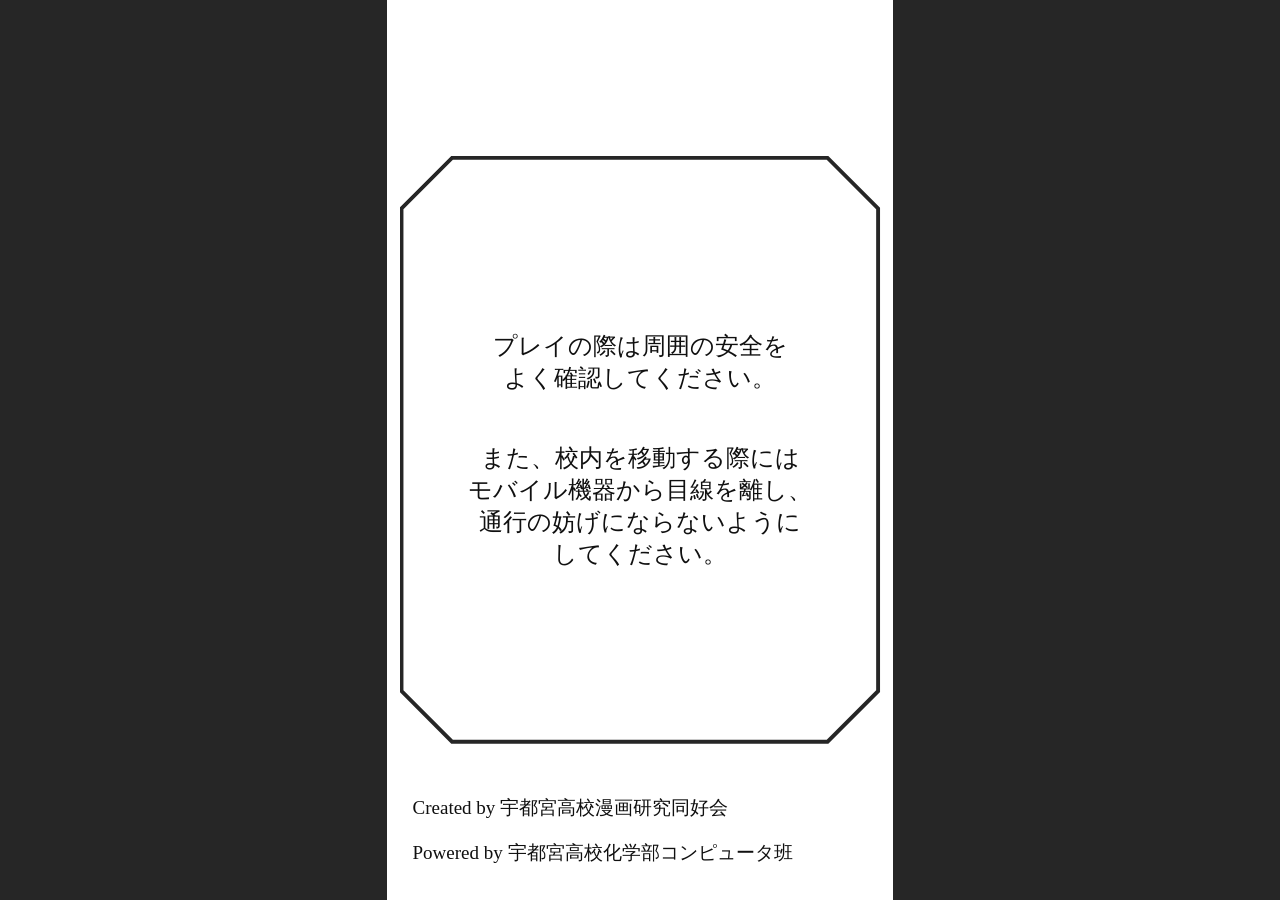
<file: index.html>
<!doctype html>
<html lang="ja">
    <head prefix="og: https://ogp.me/ns#">
        <meta charset="UTF-8" />
		<meta name="viewport" content="width=device-width, initial-scale=1.0 user-scalable=no">
		<meta name="theme-color" content="#262626">
		<meta name="description" content="テストページ"/>
		<meta name="author" content="宇高漫研・化学部コンピューター班" />
        <link rel="stylesheet" href="css/index.css" data-original-href="css/index.css">
        <title>宇高探偵録</title>
		<style>
			html, body {
				margin: 0;
				padding: 0;
				height: 100%;
				display: flex;
				flex-direction: column; 
				background-color: #262626;
				color: #101010; /*フォントの色設定*/
			}
			body {
				position: relative;
			}
			#body_contents, #body_contents_outdated{
				position: absolute;
				top: 0%;
				left: 0%;
				height: 100%;
				width: 100%;
				background-color: #262626;
			}
			.body_contents_front{
				z-index: 2147483647;
			}
			.body_contents_back{
				z-index: -2147483648;
			}
			.base { /* <!-- 画面比は9:16固定で幅の狭い方に合わせる--> */
				position: relative;
				aspect-ratio: 9 / 16;
				width: min(100lvw, calc(100vh * 9 / 16));
				height: auto;
				background-color: white;
				margin: 0 auto;
				z-index: 1;
				justify-content: space-between;
				container-type: inline-size;
				overflow: hidden;
			}
			.base.close{
				display: none;
			}
			.base.open{
				display: block;
			}
			.ERRwithIMGorSVG {
				background-repeat: repeat;
			}
			.testabcd{
				background-color: #F00;
			}
		</style>
    </head>
    <body>
		<div id="body_contents_outdated" class="body_contents_back"></div>
		<div id="body_contents" class="body_contents_front">
			<div id="baseee" class="base">
				<noscript><p>当サイトはJavaScriptにより動作しています。JavaScriptを有効にしてください。</p></noscript>
				<div id="load_frame">
                <div id="ini_message" class="loadzikieru">
                    <p>プレイの際は周囲の安全を<br>よく確認してください。</p>
					<p>また、校内を移動する際には<br>モバイル機器から目線を離し、<br>通行の妨げにならないように<br>してください。</p>
				</div>
				<div id="load_container">
				<div class="tarm loadzikieru">
					<p>ゲームを開始すると○○MBほどのモバイルデータを利用します。</p>
					<p>このサイトはJavaScriptを使用しています。</p>
					<p>このサイトはCookieを利用しませんが、localStorage, indexedDBを利用します。
						これらを受け入れた場合、万一タブを閉じたり再読み込みしてしまった場合にも直近のシーンまで戻れるようになります。
						localStorageとindexedDBはcookieと違い、サーバーへのデータの送信が起こらないお使いの端末内で完結するデータ保存の技術です。</p>
					<p>このサイトはゲームの途中でカメラを使用してQRコードの読み取りをします。
						もしカメラの無い端末でしたらお近くの漫研部員にお声掛けください。</p>
					<p>同意して始めると最初にカメラの利用権限リクエストが行われるのでカメラを許可してください。
						既に許可している場合にはこの操作は不必要です。
						拒否していて、それを許可したい場合はブラウザの設定から変更してください。
					</p>
					<p>QRコードは株式会社デンソーウェーブの商標登録です。</p>
				</div>
				<button class="loadzikieru" id="indexedDB_accept">最後まで読んでください</button>
				<div id="loadprogress">
					<h3 id="forusertonoticeloading"></h3>
					<p>進捗</p>
					<svg width="100%" height="5cqw" viewBox="0 0 301 21" preserveAspectRatio="none">
					<rect x="0" y="0" width="301" height="21" fill="#ddd" stroke-width="1" stroke="black"/>
					<rect id="progress-bar" x="0.5" y="0.5" width="0" height="20" fill="green"/>
					</svg>
					<p id="loadprogress_discription"></p>
				</div>
				</div>
				</div>
				<div id="creator_div">
					<p>Created by 宇都宮高校漫画研究同好会</p>
					<p >Powered by 宇都宮高校化学部コンピュータ班</p>
				</div>
			</div>
		</div>
		<script>
			console.log("script起動");

		</script>
		<!--<script src="js/functions.js?202605102338"></script>-->
		<script type="module" src="js/engine.js"></script>
		<!--?202605102338-->
    </body>
</html>
</file>
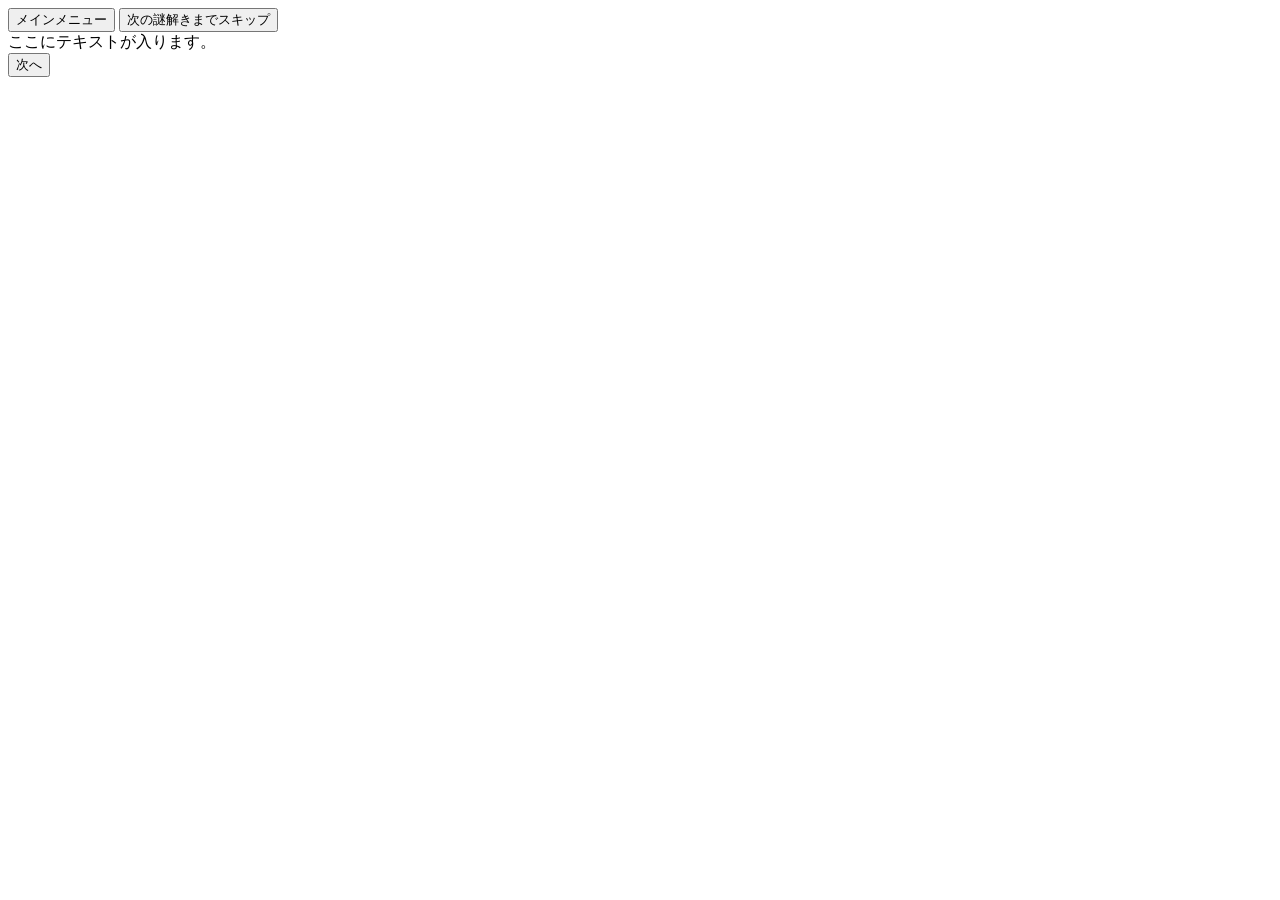
<file: 旧データバックアップ/mode_story.html>
<!DOCTYPE html>
<html>
    <!-- スペースの数はそちらに合わせます。 -->
    <head>
        <meta charset="utf-8">
        <meta name="viewport" content="width=device-width, initial-scale=1">
        <link rel="stylesheet" href="../css/style.css">
        <title>utktanteiroku_sample</title>
    </head>
    <body>
        <div id="base">
            <div id="background"></div>

            <button id="mainmenu" class="systembutton">
                メインメニュー
            </button>
            <button id="skipbutton" class="systembutton">
                次の謎解きまでスキップ
                <!--　この機能は必要無くなるかもしれませんが、ストーリーを追わずに謎解きのみをプレイする方用の機能です。可能でしたら、確認画面が欲しい -->
            </button>
            
            <div id="textframe" class="maintext"><!--テキストの後ろに配置されるゲーム上のテキストの見かけの枠-->
                <div id="textbox" class="maintext">
                    <span id="p_textbox">ここにテキストが入ります。</span>
                </div><!--実際にテキストを表示させるdiv-->
				<!--勝手に追加したボタン-->
				<button class="maintext" id="proceed_sc">次へ</button>
            </div>
        </div>
        
    </body>
</html>
</file>
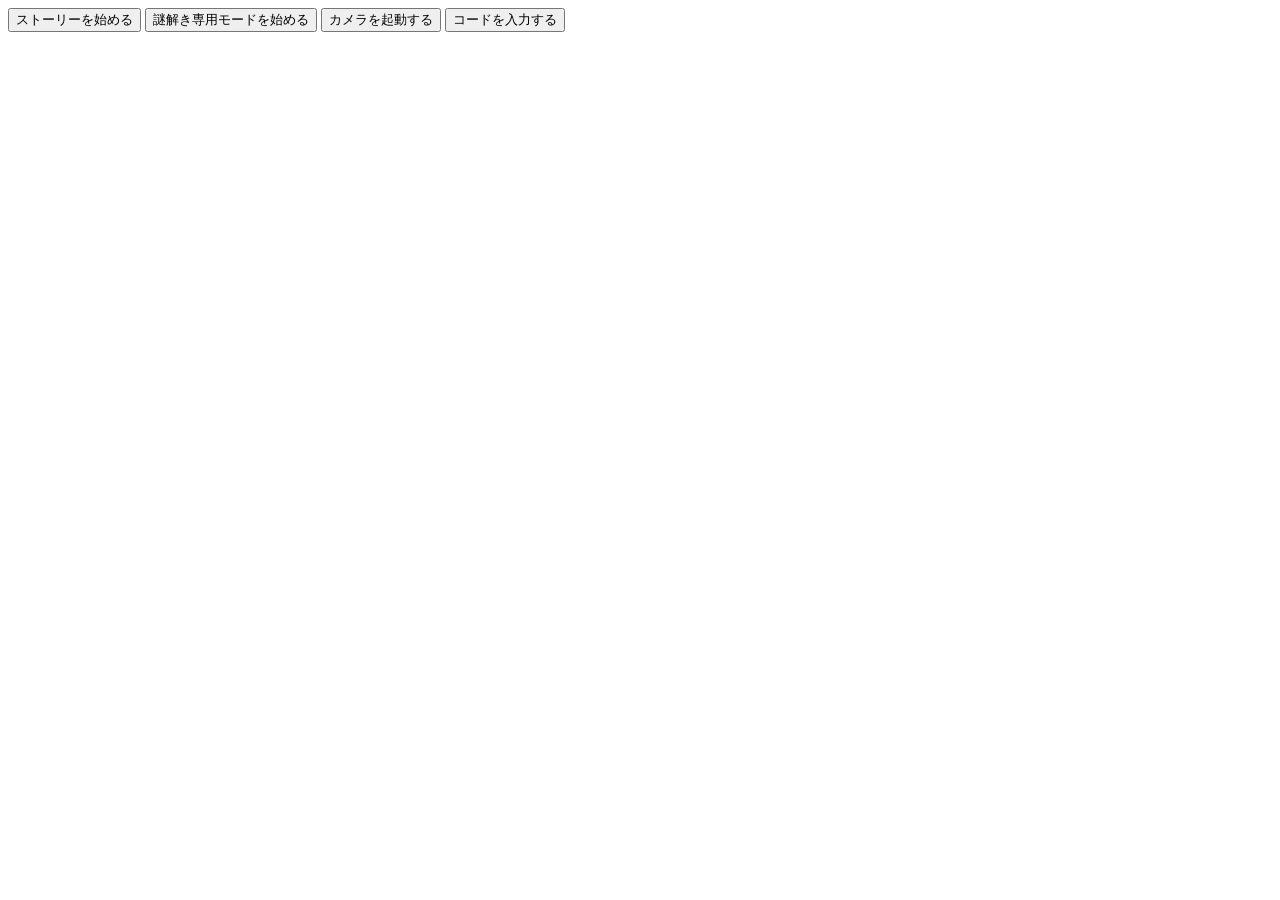
<file: 旧データバックアップ/title.html>
<!DOCTYPE html>
<html>
    <!-- スペースの数はそちらに合わせます。 -->
    <head>
        <meta charset="utf-8">
        <meta name="viewport" content="width=device-width, initial-scale=1">
        <link rel="stylesheet" href="../css/style.css">
        <title>utktanteiroku_sample_title</title>
    </head>
    <body>
        <div id="base">
            <div id="background"></div> 
            <div id="mainlogotype"> <!-- タイトル画面のタイトルロゴを配置するためのdiv。背景と同様に、画像を使用する予定です。 -->
            </div>              
            <div id="buttonblock"><!-- ボタンの整列用-->
                <button id="storybutton" class="titlebutton">
                    ストーリーを始める
                </button>
                <button id="solvingbutton" class="titlebutton">
                    謎解き専用モードを始める
                </button>
                <button id="camerabutton" class="titlebutton">
                    カメラを起動する
                </button>
                <button id="codebutton" class="titlebutton">
                    コードを入力する
                </button>
            </div>
        </div>
        
    </body>
</html>
</file>
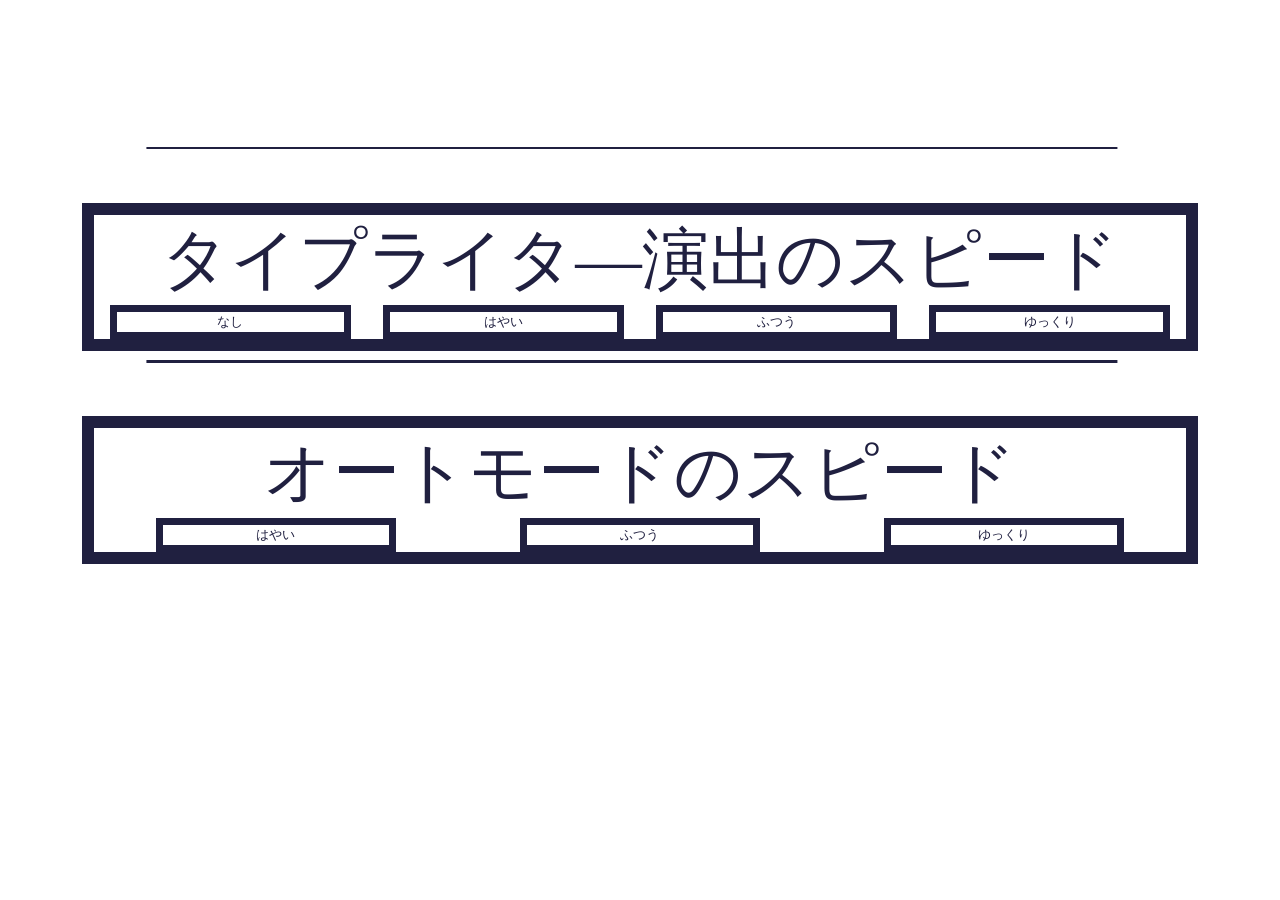
<file: HTML/general/settings.html>
<!DOCTYPE html>
<html>
    <head>
        <meta charset="utf-8">
        <meta name="viewport" content="width=device-width, initial-scale=1">
        <link rel="stylesheet" href="../../css/style.css">
        <link rel="stylesheet" href="../../css/settings.css">
        <title>utktanteiroku_sample</title>
    </head>

    <body>
        <div class="base" id="set_base">
            <div id="set_contentdiv" >
                <!--class="top"のdisplayがnoneになっていて、
                素の状態では表示されませんので表示させる場合にはdisplayを変更してください-->
               <div class="set_segment">
                    <div class="setting_item">
                        タイプライタ―演出のスピード
                     </div>
                    <div class="set_button_box">
                        <button class="typewriter" id="typewriter-immediately">
                            なし
                        </button>
                        <button class="typewriter" id="typewriter-fast">
                            はやい
                        </button>
                        <button class="typewriter" id="typewriter-normal">
                            ふつう
                        </button>
                        <button class="typewriter" id="typewriter-slow">
                            ゆっくり
                        </button>
                    </div>
                </div><!--これで一単位-->

                <div class="set_segment">
                    <div class="setting_item">
                        オートモードのスピード
                    </div>
                    <div class="set_button_box">
                        <button class="automode" id="automode-fast">
                            はやい
                        </button>
                        <button class="automode" id="automode-normal">
                            ふつう
                        </button>
                        <button class="automode" id="automode-slow">
                            ゆっくり
                        </button>
                    </div>
                </div><!--これで一単位-->
            </div>
            <button id="set_backbutton" class="backbutton back_content"></button><!--ゲーム画面に戻るボタン-->
        </div>
    </body>
</html>
</file>
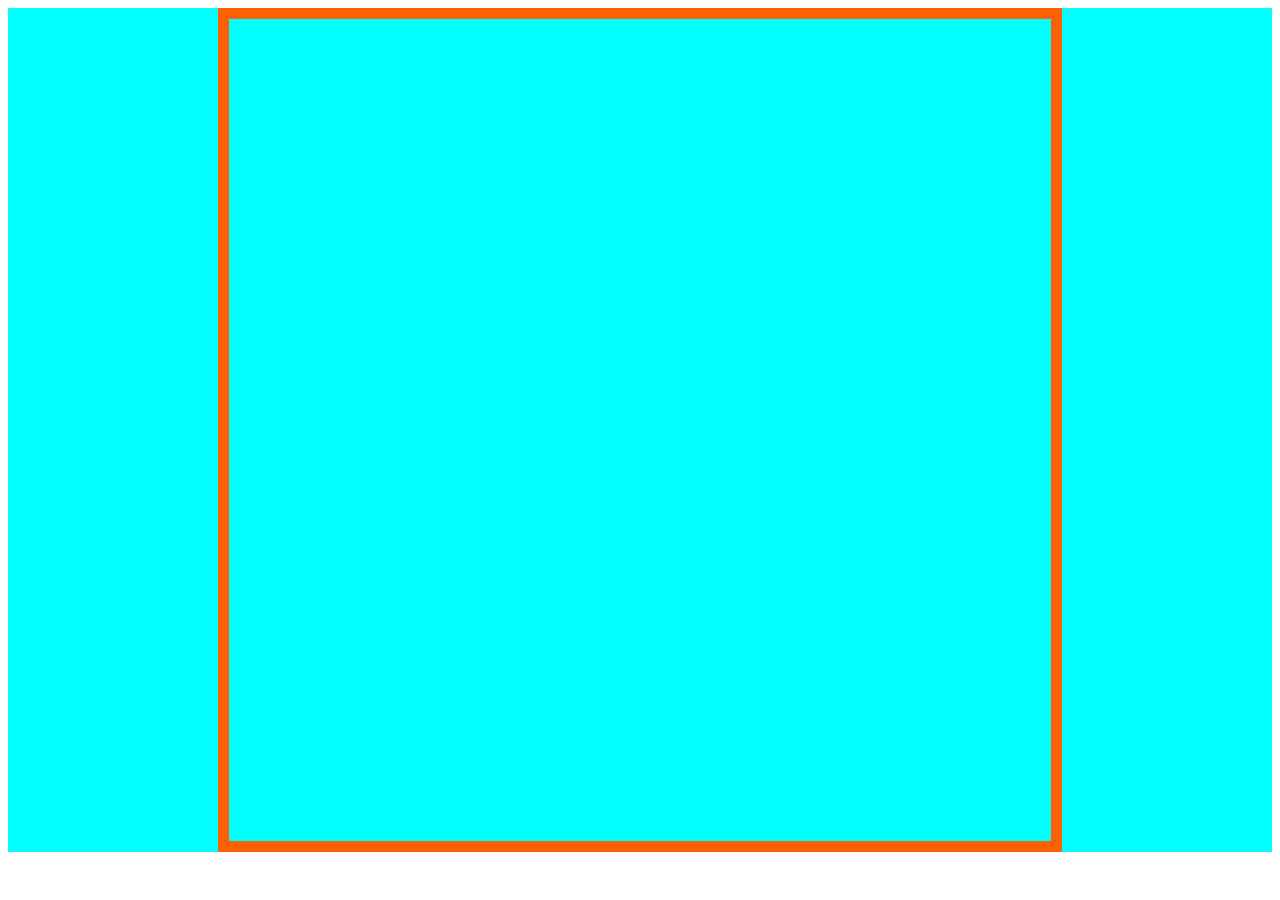
<file: HTML/maindisplay/camera.html>
<!DOCTYPE html>
<html>

    <head>
        <meta charset="utf-8">
        <meta name="viewport" content="width=device-width, initial-scale=1">
        <link rel="stylesheet" href="../../css/style.css">
        <link rel="stylesheet" href="../../css/maindisplay.css">
        <title>utktanteiroku_sample_title</title>
    </head>
    <body>
        <div class="base close" id="camera_base">   
            <div id="video_div"class="video_canvas" style="background-color: aqua;"> <!--ここに映像を流す-->
                <!--mapcloseなのは仕様-->
                <div class="camera_frame"></div>
            </div>
            <button id="qr_backbutton" class="map_close title_back">戻る</button><!--タイトルに戻るボタン mapcloseなのは仕様-->
        </div>
    </body>
</html>
</file>
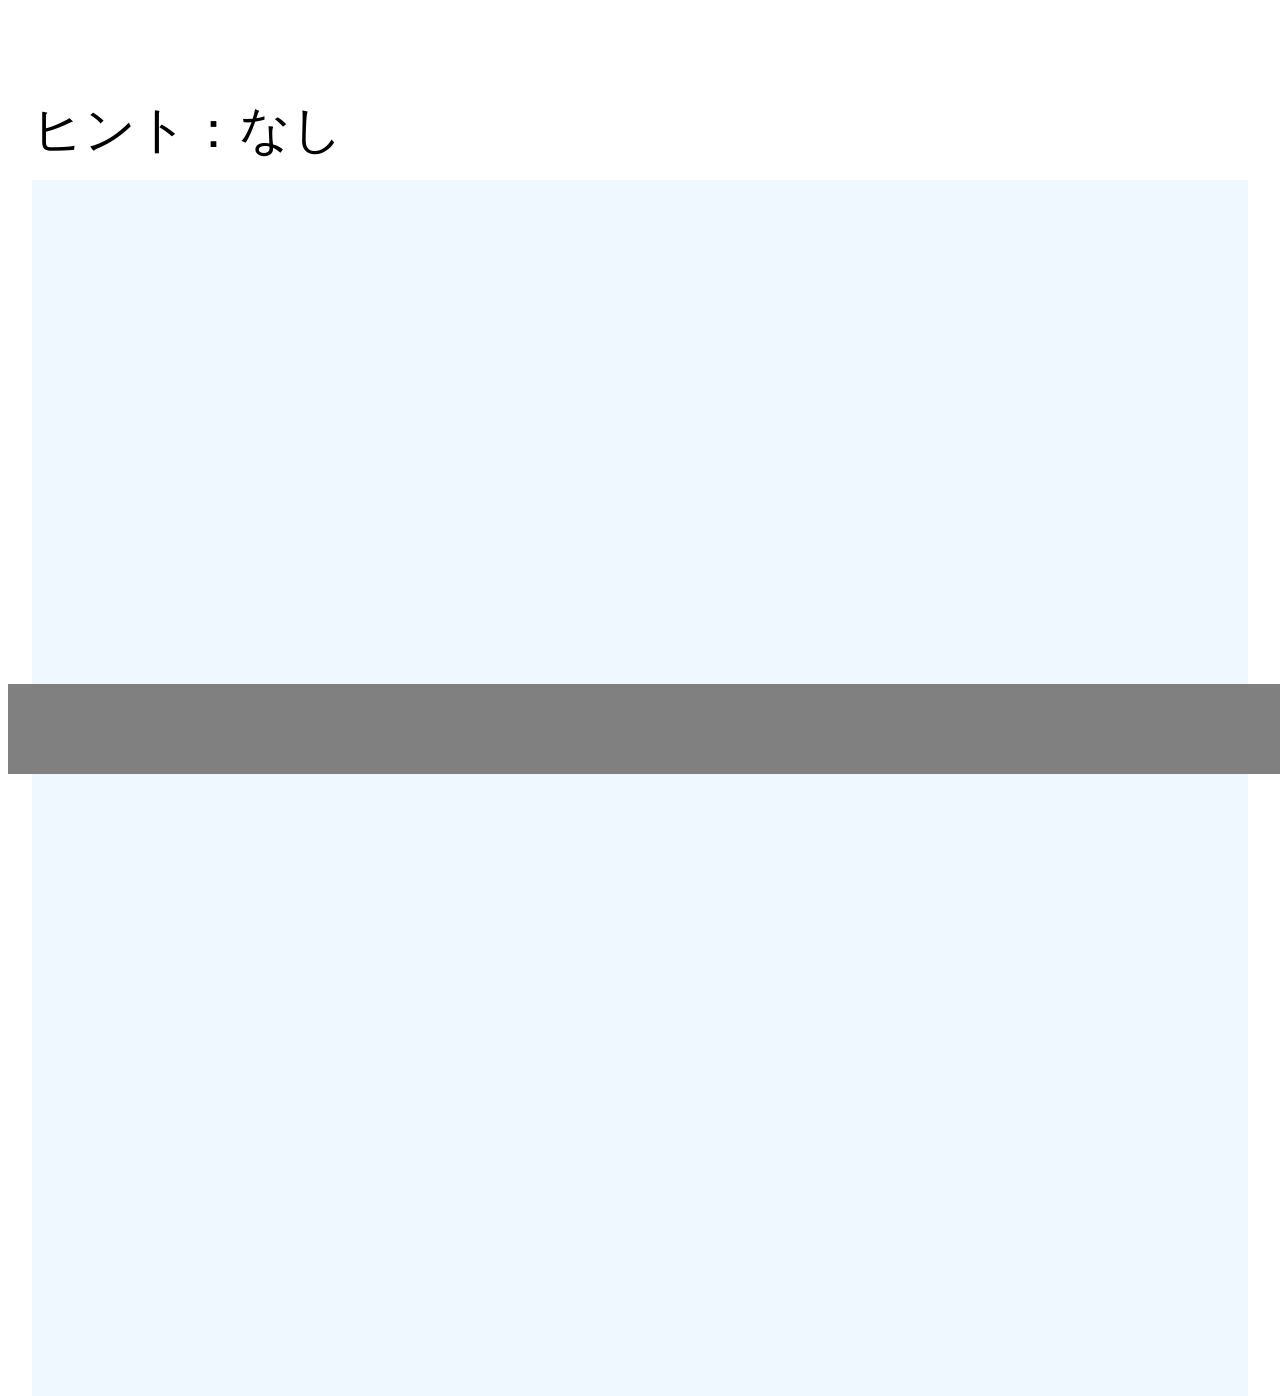
<file: HTML/maindisplay/nazo.html>
<!DOCTYPE html>
<html>

    <head>
        <meta charset="utf-8">
        <meta name="viewport" content="width=device-width, initial-scale=1">
        <link rel="stylesheet" href="../../css/style.css">
        <link rel="stylesheet" href="../../css/maindisplay.css">
        <title>utktanteiroku_sample_title</title>
    </head>
    <body>
        <div class="base" id="nazo_base">  
            <div id="nazo_hint">ヒント：なし</div>
            <div id="nazo_content"></div>
            <div class="nazo_button_box">
                <button id="nazo_qr" class="nazo_hidden">カメラを開く</button>
                <button id="nazo_answer" class="nazo_hidden">答えを入力する</button>
                <button id="nazo_giveup" class="nazo_hidden">ギブアップ</button>
            </div>  
        </div>
    </body>
</html>
</file>
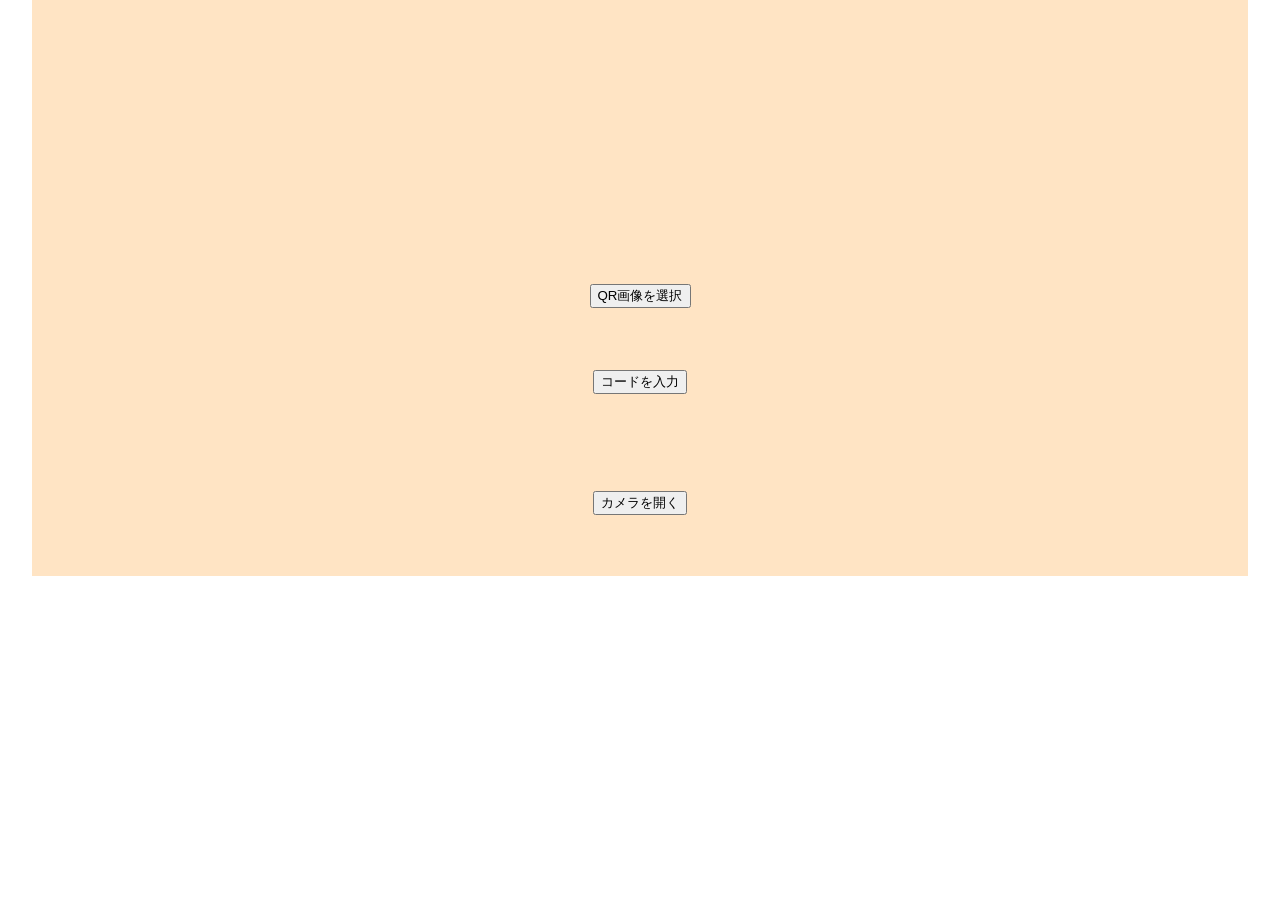
<file: HTML/maindisplay/route.html>
<!DOCTYPE html>
<html>

    <head>
        <meta charset="utf-8">
        <meta name="viewport" content="width=device-width, initial-scale=1">
        <link rel="stylesheet" href="../../css/style.css">
        <link rel="stylesheet" href="../../css/maindisplay.css">
        <title>utktanteiroku_sample_title</title>
    </head>
    <body>
        <div class="base" id="route_base">  
            <div id="route_content">
                <button id="route_code" style="position: absolute; bottom: 15%;">コードを入力</button>
                <input id="route_qr_file" type="file" accept="image/*" style="display: none;">
                <button id="route_qr_file_button" style="position: absolute; bottom: 22%;">QR画像を選択</button>
                <button id="route_qr">カメラを開く</button>
            </div>    
        </div>
    </body>
</html>
</file>
<file: css/index.css>
@keyframes fade_open{
    0%{
        opacity: 0;
    }
    100%{
        opacity: 1;
    }
}
@keyframes fade_hide{
    0%{
        opacity: 1;
    }
    100%{
        opacity: 0;
    }
}
.fade_hide{
    animation :fade_hide 2s ease forwards;;
}

.fade_open{
    animation :fade_open 2s ease forwards;;
}

#load_container.fade_open{
    animation :fade_open 0.5s ease forwards;;
}

#baseee{
    padding: 1.2%;
    display: flex;
    flex-direction: column;
    box-sizing: border-box;
    background-size: cover;
    background-position: center;
}

#load_frame{
    top:50%;
    left:50%;
    transform: translate(-50%,-50%);
    position: absolute;
    width: 95%;
    height:68%;
    background-size: 100% 100%;
    box-sizing: border-box;
    background-image: url("data:image/svg+xml,%3C%3Fxml version='1.0' encoding='UTF-8' standalone='no'%3F%3E%3C!DOCTYPE svg PUBLIC '-//W3C//DTD SVG 1.1//EN' 'http://www.w3.org/Graphics/SVG/1.1/DTD/svg11.dtd'%3E%3Csvg width='100%25' height='100%25' viewBox='0 0 736 900' version='1.1' xmlns='http://www.w3.org/2000/svg' xmlns:xlink='http://www.w3.org/1999/xlink' xml:space='preserve' xmlns:serif='http://www.serif.com/' style='fill-rule:evenodd;clip-rule:evenodd;stroke-linejoin:round;stroke-miterlimit:2;'%3E%3Cg transform='matrix(1.021246,0,0,1.208047,0,0)'%3E%3Cpath d='M642.474,0L720,65.538L720,678.933L642.474,744.471L77.526,744.471L0,678.933L-0,65.538L77.526,0L642.474,0ZM640.04,4.967L79.96,4.967L5.875,67.596L5.875,676.876L79.96,739.504L640.04,739.504L714.125,676.876L714.125,67.596L640.04,4.967Z' style='fill:rgb(38,38,38);'/%3E%3C/g%3E%3C/svg%3E");
}

#ini_message{
    position: absolute;
    width: 100%;
    height:100%;
    box-sizing: border-box;
    display: none;
    flex-direction: column;
    justify-content: center;
    align-items: center;
    text-align:center;
    font-size: max(5cqw,11.5px);
}

#load_container{
    position: absolute;
    width: 100%;
    height:100%;
    padding: 2%;
    padding-top: 10%;
    box-sizing: border-box;
    display: flex;
    flex-direction: column;
    align-items: center;
}

.tarm{
    font-size: max(4.5cqw,11.5px);
    width: 82%;
    height: 82%;
    overflow-y: auto;
    overflow-x: hidden;
    box-sizing: border-box;
}

#indexedDB_accept{
    margin-top: 4%;
    width: 60%;
    height: 7%;
    font-size: 4.5cqw;
    background-image: url("data:image/svg+xml,%3Csvg width='100%25' height='100%25' viewBox='0 0 515 100' version='1.1' xmlns='http://www.w3.org/2000/svg'%3E%3Cdefs%3E%3Cpattern id='dot-pattern' width='12' height='12' patternUnits='userSpaceOnUse'%3E%3Ccircle cx='5.442' cy='8.68' r='0.6' fill='%23404040'/%3E%3C/pattern%3E%3C/defs%3E%3Crect width='515' height='100' fill='%23fff'/%3E%3Crect width='515' height='100' fill='url(%23dot-pattern)'/%3E%3C/svg%3E");
}

#loadprogress{
    display: none;
    width: 100%;
    padding: 5%;
    box-sizing: border-box;
}

#loadprogress > p{
    overflow-wrap: anywhere;
}

#loadprogress_discription{
    font-size: 12px;
}

#creator_div{
    position: absolute;
    bottom: 0;
    margin-top: auto;
    margin-bottom: 3%;
    margin-left: 2%;
}

#creator_div > p{
    -webkit-text-stroke: 1cqw #fff;
    paint-order: stroke fill;
    font-size: 4cqw;
}
</file>
<file: css/style.css>
@font-face{
        font-family: "Koguchi";
        src: url("font/851Gkktt_005.ttf") format("truetype");/*変更済み*/
    }

    @font-face{
        font-family: "Kaiso";
        src: url("font/Kaisotai-Next-UP-B.otf") format("opentype");/*変更済み*/
    }

    .top{
        width: 100%;
        height: 100%;
        /*20260728午前 Lineのものに調整*/
        position:absolute;
        top: 0;
        left: 0;
		z-index: 80;

        display: none;
    }
	.top.is_open{
		display: block;/*変更済み*/
	}
    .top.map{
        overflow: hidden;
        touch-action: none;
        backdrop-filter: blur(10px);
        -webkit-backdrop-filter: blur(10px); /* Safari対策 */
        background-color: rgba(255, 255, 255, 0.5);
    }
    #map_svg {
        width: 100%;
        height: 100%;
        transform-origin: center; /* または 50% 50% に変更 */
        cursor: grab;
    }

    
/*戻るボタン*/
    
    .backbutton {
        position: absolute;
        top: 5%;
        right: 10%;
        aspect-ratio: 1 / 1;
        width: 12%;
        border: none;
        background-color: transparent;
    }

    .backbutton:active {
        filter:brightness(80%);
    }


    .back_content{
        background-image: var(--back_content-url); /*url(../material/button/back_button.svg);*/
    }

    .display_close{
        background-image: var(--display_close-url);/*url(../material/button/close_button_square.svg);*/
    }

    .map_close{
        background-image: var(--map_close-url);/*url(../material/button/close_button_round.svg);*/
    }

/*カメラ機能*/

    .camera_block{
        position: absolute;
        left: 10%;
        top: 50%;
        transform: translate(0, -60%);
        width: 80%;
        aspect-ratio: 1;
        background-color: gray;

    }
</file>
<file: css/settings.css>
#set_contentdiv{
    position: relative;
    box-sizing: border-box;
    width: 100%;
    height: 100%;

    display: flex;
    flex-direction: column;
    align-items: center;
    justify-content: center;

    padding: 5%;
}

#set_base{
    box-sizing: border-box;
    padding: 2%;
    padding-top: 8%;
    padding-bottom: 3%;
    background-size: cover;
    background-position: center;
    background-image: var(--setbg-url);/*url("../material/back_image/general_display.jpg");*/
}


.set_button_box button.button_selected{
    background-color: #ff6000;
    color: white;
}

.set_button_box{
    width: 100%;
    height: 50%;
    background-color: white;

    display: flex;
    justify-content: space-around;
    align-items: center;
}

.set_button_box button{
    height: 70%;
    width: 22%;
    border: #202040 0.6cqw solid;
    background-color: white;
    color: #202040;
}

.set_segment{
    background-color: white;
    width: 100%;
    height: 15%;
    margin: 3% 0;
    border: #202040 1cqw solid;
}

.set_segment::after {
    content: "";
    position: absolute;
    background-color: #202040;
    width: 80%;
    height: 0.5%;
    transform: translate(5.4%, -15cqw);
}

.setting_item{
    width: 100%;
    height: 50%;

    display: flex;
    align-items: center;
    justify-content: center;
    color: #202040;
    font-size: 5.2cqw;
}
</file>
<file: css/maindisplay.css>
/*メインプレイ画面*/

    #characanvas{
        position: absolute;
        bottom: 35.15625%;
        width: 100%;/*20260728午前 Lineのものに調整*/
        height: 55%;/*20260728午前 Lineのものに調整*/
        z-index: 30;
    }

    #back_item_canvas{
        position: absolute;
        bottom: 35.15625%;
        width: 100%;
        height: 55%;
        z-index: 10;
    }

    #front_item_canvas{
        position: absolute;
        bottom: 35.15625%;
        width: 100%;
        height: 55%;
        z-index: 50;
    }

    div#between_frame_and_menu.top{
        z-index: 30;
    }

    #kari{
        position: absolute;
        bottom: 0;
        left: 0;
        width: 100%;
    }

    .disp-text-inactive-chara{
        filter: brightness(var(--disp-text-inactive-brightness, 55%));
        transition: filter var(--disp-text-chara-filter-duration, 300ms) ease;
    }
    .img-transform{
        transform:
            perspective(var(--perspective, 1000px))
            translate(
                var(--translate-x, 0px),
                var(--translate-y, 0px)
            )
            rotateX(var(--rotate-x, 0deg))
            rotateY(var(--rotate-y, 0deg))
            rotate(var(--rotate, 0deg))
            scale(var(--scale-x, 1), var(--scale-y, 1));
        transform-origin: var(--transform-origin, center center);
        transition:
            left var(--duration, 0ms) var(--easing, ease),
            right var(--duration, 0ms) var(--easing, ease),
            top var(--duration, 0ms) var(--easing, ease),
            bottom var(--duration, 0ms) var(--easing, ease),
            width var(--duration, 0ms) var(--easing, ease),
            height var(--duration, 0ms) var(--easing, ease),
            transform var(--duration, 0ms) var(--easing, ease),
            opacity var(--duration, 0ms) var(--easing, ease),
            filter var(--duration, 0ms) var(--easing, ease);
    }

    .text-status{
        transform: scale(var(--text-scale-x, 1), var(--text-scale-y, 1));
        transform-origin: var(--text-transform-origin, center center);
        transition:
            color var(--text-duration, 0ms) var(--text-easing, ease),
            transform var(--text-duration, 0ms) var(--text-easing, ease),
            opacity var(--text-duration, 0ms) var(--text-easing, ease);
    }

    .text-status.text-shake{
        animation: status_text_shake var(--text-shake-duration, 500ms) var(--text-shake-easing, ease-in-out) var(--text-shake-count, 1);
    }

    @keyframes status_text_shake{
        0%, 100%{
            transform: translateX(0) scale(var(--text-scale-x, 1), var(--text-scale-y, 1));
        }
        25%{
            transform: translateX(var(--text-shake-minus, -4px)) scale(var(--text-scale-x, 1), var(--text-scale-y, 1));
        }
        50%{
            transform: translateX(var(--text-shake-amount, 4px)) scale(var(--text-scale-x, 1), var(--text-scale-y, 1));
        }
        75%{
            transform: translateX(var(--text-shake-half-minus, -2px)) scale(var(--text-scale-x, 1), var(--text-scale-y, 1));
        }
    }

    #textframe {
        display: flex;
        position: absolute;
        align-items: center;
        flex-direction: column; 
        bottom: 0;
        width: 100%;
        /*height: 35.15625%;*/
        aspect-ratio: 1.6;/*20260728午前 Lineのものに調整 -> engine.jsのテキスト巻き上げ処理も変更が必要か要検証*/
        z-index: 5;
        background-image: var(--textframe-url);/*url(../material/frame/text_frame.svg)*/
    }

    .char-wait {
        opacity: 0;
        transition: opacity var(--fadetime-ms) ease;
    }
    .char-wait.char-is-visible {
        opacity: 1;
    }

    .text_fade{/*20260728午前 Lineのものに調整*/
        animation:text_fade 0.5s ease-in forwards;
    }

    .textbox_hidden{
        animation:textbox_hidden 0.5s ease-in forwards;
    }
 
    .maintext.textbox_open{
        animation:text_hidden 0.5s ease-in forwards reverse;
    }

    .maintext.text_open{/*20260728午前 Lineのものに調整*/
        animation:text_fade 0.5s ease-in forwards reverse;
    }

    #anim_canvas{
    position: absolute;
    left: 0;
    top: 0;
    width: 100%;
    height: 100%;
    background-color: transparent;
    z-index: 2;
    }

    @keyframes textbox_hidden{/*20260728午前 Lineのものに調整*/

        20%{
            transform: translateY(0);
        }

        100%{
            transform: translateY(100%);
        }
    }

    @keyframes text_fade{/*20260728午前 Lineのものに調整*/

        0%{
            opacity: 1;
        }

        20%{
            opacity: 0;
        }

        100%{
            opacity: 0;
        }
    }

    .screen-effect-overlay{
        position: absolute;
        inset: 0;
        z-index: 1000;
        pointer-events: none;
        opacity: 0;
        transform: none;
        background-color: transparent;
    }

    #maindisplaybase.screen-effect-clipped{
        overflow: hidden;
    }

    #maindisplaybase.screen-effect-shake{
        animation: screen_effect_shake var(--screen-effect-duration, 500ms) var(--screen-effect-easing, ease-in-out) var(--screen-effect-count, 1);
    }

    #maindisplaybase.screen-effect-slide{
        animation: screen_effect_slide var(--screen-effect-duration, 500ms) var(--screen-effect-easing, ease) var(--screen-effect-count, 1);
    }

    @keyframes screen_effect_shake{
        0%, 100%{
            transform: translate(0, 0);
        }
        25%{
            transform: translate(var(--screen-effect-shake-x, 8px), var(--screen-effect-shake-y, 0px));
        }
        50%{
            transform: translate(var(--screen-effect-shake-minus-x, -8px), var(--screen-effect-shake-minus-y, 0px));
        }
        75%{
            transform: translate(var(--screen-effect-shake-x, 8px), var(--screen-effect-shake-y, 0px));
        }
    }

    @keyframes screen_effect_slide{
        0%, 100%{
            transform: translate(0, 0);
        }
        50%{
            transform: translate(var(--screen-effect-slide-x, 0px), var(--screen-effect-slide-y, 0px));
        }
    }
    #textbox{
        position: absolute;
        /*margin: 14%;*/
        top: 22%;/*20260728午前 Lineのものに調整 影響不明。要検証*/
        width: 85%;/*20260728午前 Lineのものに調整 影響不明 要検証*/
        height: 65%;
        z-index: 5;
        word-break: normal;
    }

    #namebox {
    position: absolute;
    width: 86%;
    height: 24%;
    z-index: 6;
    top: 0;
    display: flex;
    align-items: flex-start;
    justify-content: flex-end;
    flex-direction: column;
    left: 7%;
    }

    #name_frame{
        position: absolute;
        width: 50%;
        left: -2%;
        bottom: 19%;
    }

    #charaname{
        display: block;
        line-height: 1;

        text-align: center;
        font-family: Koguchi;
        transform: scaleY(1.75) skewX(-11deg);
        transform-origin: bottom center;

        font-size: max(14px,4.8cqw);

        color: white;
        font-feature-settings: "palt";
        letter-spacing : 1px;
        
        -webkit-text-stroke-width: 1.4px;
        -webkit-text-stroke-color: #202040;
        paint-order: stroke;
        }

    #charaname rt {
        position: relative;
        top: 0.5cqw;
    }


    #mainmenublock{
        position: absolute;
        top: 0%;
        right: 0%;
        /*aspect-ratio: 144 / 31;*/
        width: 93%;/*20260728午前 Lineのものに調整*/
        height: 10%;/*20260728午前 Lineのものに調整*/
        background-size: cover;/*20260728午前 Lineのものに調整*/
        background-image: var(--mainmenublock-url);/*url(../material/frame/menu_frame.svg)*/
        z-index: 40;
    }

    #menumemoblock{
        position: absolute;
        top: 20%;/*20260728午前 Lineのものに調整*/
        right: 4%;/*20260728午前 Lineのものに調整*/
        height: 60%;/*20260728午前 Lineのものに調整*/
        /*background-color: lightskyblue;*//*20260728午前 Lineのものに調整*/
        display: flex;
        justify-content: flex;
        gap: 5%;/*20260728午前 Lineのものに調整*/
        flex-direction: row-reverse;
        align-content: flex-start;
    }

    #skipautoblock{
        position: absolute;
        top: 66%;
        right: 4%;
        height: 19%;
        /*background-color: rgb(0, 173, 241);*//*20260728午前 Lineのものに調整*/
        display: flex;
        justify-content: flex;
        gap: 3%;
        flex-direction: row-reverse;
        align-content: flex-start;
    }


    #mainmenubutton{
        top: 0;
        right: 0;
        height: 100%;
        aspect-ratio: 1;
        float: right;
        background-image: var(--mainmenubutton-url);/*url(../material/button/play_menu.svg)*//*20260728午前 Lineのものに調整*/

        border: none;/*20260728午前 Lineのものに調整*/
        box-shadow: 0 0 8px #101010;/*20260728午前 Lineのものに調整*/
        
    }
    /*スキップボタン追加*/
    #auto_mode_button{
        top: 0;
        right: 0;
        height: 100%;
        aspect-ratio: 1;
        float: right;
        background-image: var(--auto_mode_button-url);

        border: none;
        box-shadow: 0 0 8px #101010;
    }


    #mainmenubutton:active{/*20260728午前 Lineのものに調整*/
        filter:brightness(80%)
    }

    
    #auto_mode_button:active{/*スキップボタンにもエフェクトを追加*/
        filter:brightness(80%)
    }

    #backlogbutton{
        height: 100%;
        aspect-ratio: 5/2;
        float: right;
    }

    .playbutton{
        top: 100%;
        right: 4%;
        height: 100%;
        aspect-ratio: 7 / 2 ;
    }
    /*
    #nextbutton{
        position:absolute;
        top: 75%;
        right: 10%;
        z-index: 7;
    }
    */
    #nextbutton{
        width: 100%;
        height: 100%;
        background: none;
        border: none;
        padding: 0;
        font: inherit;
        cursor: pointer;
        outline: none; 
        z-index: 7;
        position: relative;
    }
    #nextbutton:disabled{
        display: none;
    }

    /*大きさ変更*/
    #nextbutton > svg {
    position: absolute;
    bottom: 10%;
    right: 8%;
    width: 6%;
    height: 6%;
    }

    #textcontent{
        color: white;
        font-size: max(12px,4.5cqw);
        font-feature-settings: "palt";

        -webkit-text-stroke-width: 2.7px;
        -webkit-text-stroke-color: #202040;
        paint-order: stroke;
		margin : 3% 0 0 0;/*変更済み*/
		white-space: pre-wrap;/*変更済み*/
        overflow-wrap: break-word;/*変更済み*/
    }
	#textcontent > pre{
		margin: 5px 0;
	}/*変更済み*/



    #gamebg{
        width: 100%;
        height: 100%;
        z-index: 20;
        background-size: cover;
        background-position: center;
        background-image: var(--gamebg-url);/*url("../material/back_image/library.jpg")*/
    }

    #gamebg.black{
        background-color: #101010;
        transition: all 0.3s ease;
    }

/*メニュー画面*/

    #menublock{
        position: absolute;
        top: 53%;
        left: 50%;
        transform: translate(-50%, -50%);
        width: 70%;
        height: 60%;
        padding: 5%;
        background-color: rgba(26, 26, 26, 0.5);
        border: white solid 0.5cqw;


        display: flex;
        flex-direction: column;
        justify-content: space-around;
        align-items: center;

    }


    .menubotton{
        width: 100%;
        height: 18%;
        padding: 0.45cqw;
        box-sizing: border-box;
        display: flex;
        justify-content: center;
        align-items: center;

        font-family: Kaiso;
        font-size: 7cqw;
        color: #202040;
    }

    .set_item_frame{
        width: 100%;
        height: 100%;
        border: #202040 double 0.8cqw;

        display: flex;
        justify-content: center;
        align-items: center;
        box-sizing: border-box;
    }

    .menubase{
        backdrop-filter: blur(5px);
        background-color: rgba(26, 26, 26, 0.9);
    }


/*バックログ機能*//*20260728午前 Lineのものに調整*/

    .backlog_base{
        backdrop-filter: blur(5px);
        background-color: rgba(20, 20, 40, 0.9);
    }


    .log_display {
        position: absolute;
        width: 86%;
        height: 70%;
        top: 17%;
        left: 50%;
        transform: translate(-50%, 0);
        display: flex;
        flex-direction: column;
        overflow-y: auto;
    }

    .log_box{
        position: relative;
        width: 100%;
        height: calc(100% /5);
        flex-shrink: 0;
        color:white;
    }


    .line {
        position: absolute;
        height: 1cqw;
        background-color: white;
        border: none;

        transform: scaleY(25%);
        transform-origin: bottom center;
        
        right: 0.5%;
        left: 0.5%;
        bottom: 0%;

    }

    .top_line {
        position: absolute;
        height: 0.25cqw;
        background-color: white;
        border: none;
       
        right: 0.5%;
        left: 0.5%;
        top: 0%;

    }

    .chara_icon{
        position: absolute;
        left: 2%;
        top: 8%;

        height: 35%;
        aspect-ratio: 1;

        background-color: white;

    }

    .log_text{
        position: absolute;
        height: 40%;
        width: 96%;

        left: 2%;
        bottom: 10%;
        font-size: 2.2cqw;
    }


    .log_name {
    position: absolute;
    font-size: 4.3cqw;
    top: 10.5%;
    left: 14%;
    }

    .chara_icon img {
        height: 100%;
        width: 100%;
    }

/*qr読み込み画面用*/

    .video_canvas{
        width: 100%;
        height: 100%;
        position: relative;
        overflow: hidden;
        
        display: flex;
        justify-content: center;
        align-items: center;
    }

    .video_canvas video{
        width: 100% !important;
        height: 100% !important;
        object-fit: cover;
    }

    .video_canvas::after{
        content: "";
        position: absolute;
        aspect-ratio: 1 / 1;
        width: 65%;
        border: 0.9cqw solid #ff6000;
        pointer-events: none;
        animation:guide 1s normal infinite none;
    }


    @keyframes guide{
        0%{
            width: 60%;
        }

        100%{
        }
    }


    .camera_frame{
        aspect-ratio: 1 / 1;
        width: 65%;
        border: 0.9cqw solid #ff6000;

        animation:guide 1s normal infinite none;
    }

    #qr_backbutton{
        position: absolute;
        top: 5%;
        right: 7%;
        aspect-ratio: 1 / 1;
        width: 12%;
        border: none;
        background-color: transparent;
        background-image: var(--map_close-url);/*url("../material/button/close_button_round.svg")*/
        background-size: contain;
        background-repeat: no-repeat;
        background-position: center;
        color: transparent;
        font-size: 0;
        overflow: hidden;
        display: block;
        pointer-events: auto;
        background-color: transparent;
        z-index: 3;
        z-index: 20;
    }

/*謎解き画面用*/

    .nazo_hidden{
        display: none;
    }

    #nazo_content{
        position: absolute;
        background-color: aliceblue;
        aspect-ratio: 1 / 1;
        top: 20%;
        width: 95%;
        left: 2.5%;
        font-size: 12cqw;
        display: flex;
        justify-content: center;
        align-items: center;
        overflow: hidden;
    }

    #nazo_content img{
        max-width: 100%;
        max-height: 100%;
    }

    #nazo_hint{
        background-color: white;
        position: absolute;
        height: 5%;
        width: 95%;
        left: 2.5%;
        top: 12%;
        font-size: 4cqw;
        display: flex;
        align-items: center;
    }

    #nazo_base{
        background-color: aqua;
    }

    .nazo_button_box{
        position: absolute;
        background-color: gray;
        height: 10%;
        width: 100%;

        top: 76%;
        display: flex;
        justify-content: center; 
    } 

    #nazo_video_div{
        position: relative;
        overflow: hidden;
    }

    #nazo_video_div video{
        position: absolute;
        inset: 0;
        width: 100%;
        height: 100%;
        object-fit: cover;
    }

    #nazo_camera_overlay{
        position: absolute;
        inset: 0;
        display: flex;
        justify-content: center;
        align-items: center;
        pointer-events: none;
        z-index: 2;
    }

    #nazo_camera_overlay img{
        max-width: 100%;
        max-height: 100%;
    }

    #nazo_camera_backbutton{
        z-index: 4;
        background-size: contain;
        background-repeat: no-repeat;
        background-position: center;
        color: transparent;
        font-size: 0;
        overflow: hidden;
        background-color: transparent;
    }

    /*ルート用*/
    #route_content{
        position: absolute;
        aspect-ratio: 1;
        width: 95%;
        left: 2.5%;
        bottom: 36%;
        font-size: 12cqw;/*仮*/
        background-color: bisque;
        display: flex;
        justify-content: center;
    }

    #route_qr{
        position: absolute;
        bottom: 5%;
    }

    #route_base{
        background-color: transparent;
    }
    .rec_blg_title {
        font-family: Koguchi;
        font-size: 6cqw;
        position: absolute;
        top: 7%;
        left: 8%;
        transform: scaleY(1.75);
        color: white;
    }

    /*決めポーズ*/
    #charaPop-bg{
        position: absolute;
        width: 100%;
        height: 100%;
        top: 0%;
        left: 0%;
        backdrop-filter: blur(8px) brightness(0.9);
        -webkit-backdrop-filter: blur(8px) brightness(0.9);
        background-color: rgba(255, 255, 255, 0.4);
    }

    #charaPop-chara{
        position: absolute;
        width: 100%;
        height: auto;
        bottom: 0%;
    }

    #charaPop-name{
        position: absolute;
        top: 10%;
        margin: 0 auto;
        size: 5cqw;
        font-family: Kaiso;
    }

    #charaPop-message{
        position: absolute;
        top: 25%;
        margin: 0 auto;
        size: 4cqw;
        font-family: Kaiso;
    }

    /*場所を表すボックス用*/

    #place_box{
        position: absolute;
        top: 36%;
        left: 50%;
        transform: translateX(-50%);
        width: 90%;
        height: 15%;
        box-sizing: border-box;
        background-color: #262626;
        /*display: flex;*/
        justify-content: center;
        align-items: center;
        padding: 1.6cqw;
        display: none;
        opacity: 0;
        z-index: 55;
        transition: opacity 0.3s ease;
    }
    #place_box.is-show {
        opacity: 1;
    }

    #place_box_content{
        height: 100%;
        width: 100%;
        border: white 1cqw solid;
        box-sizing: border-box;
        font-size: 12cqw;
        background-color: #262626;
        display: flex;
        justify-content: center;
        align-items: center;
        font-family: Kaiso;
        color: white;
    }
</file>
